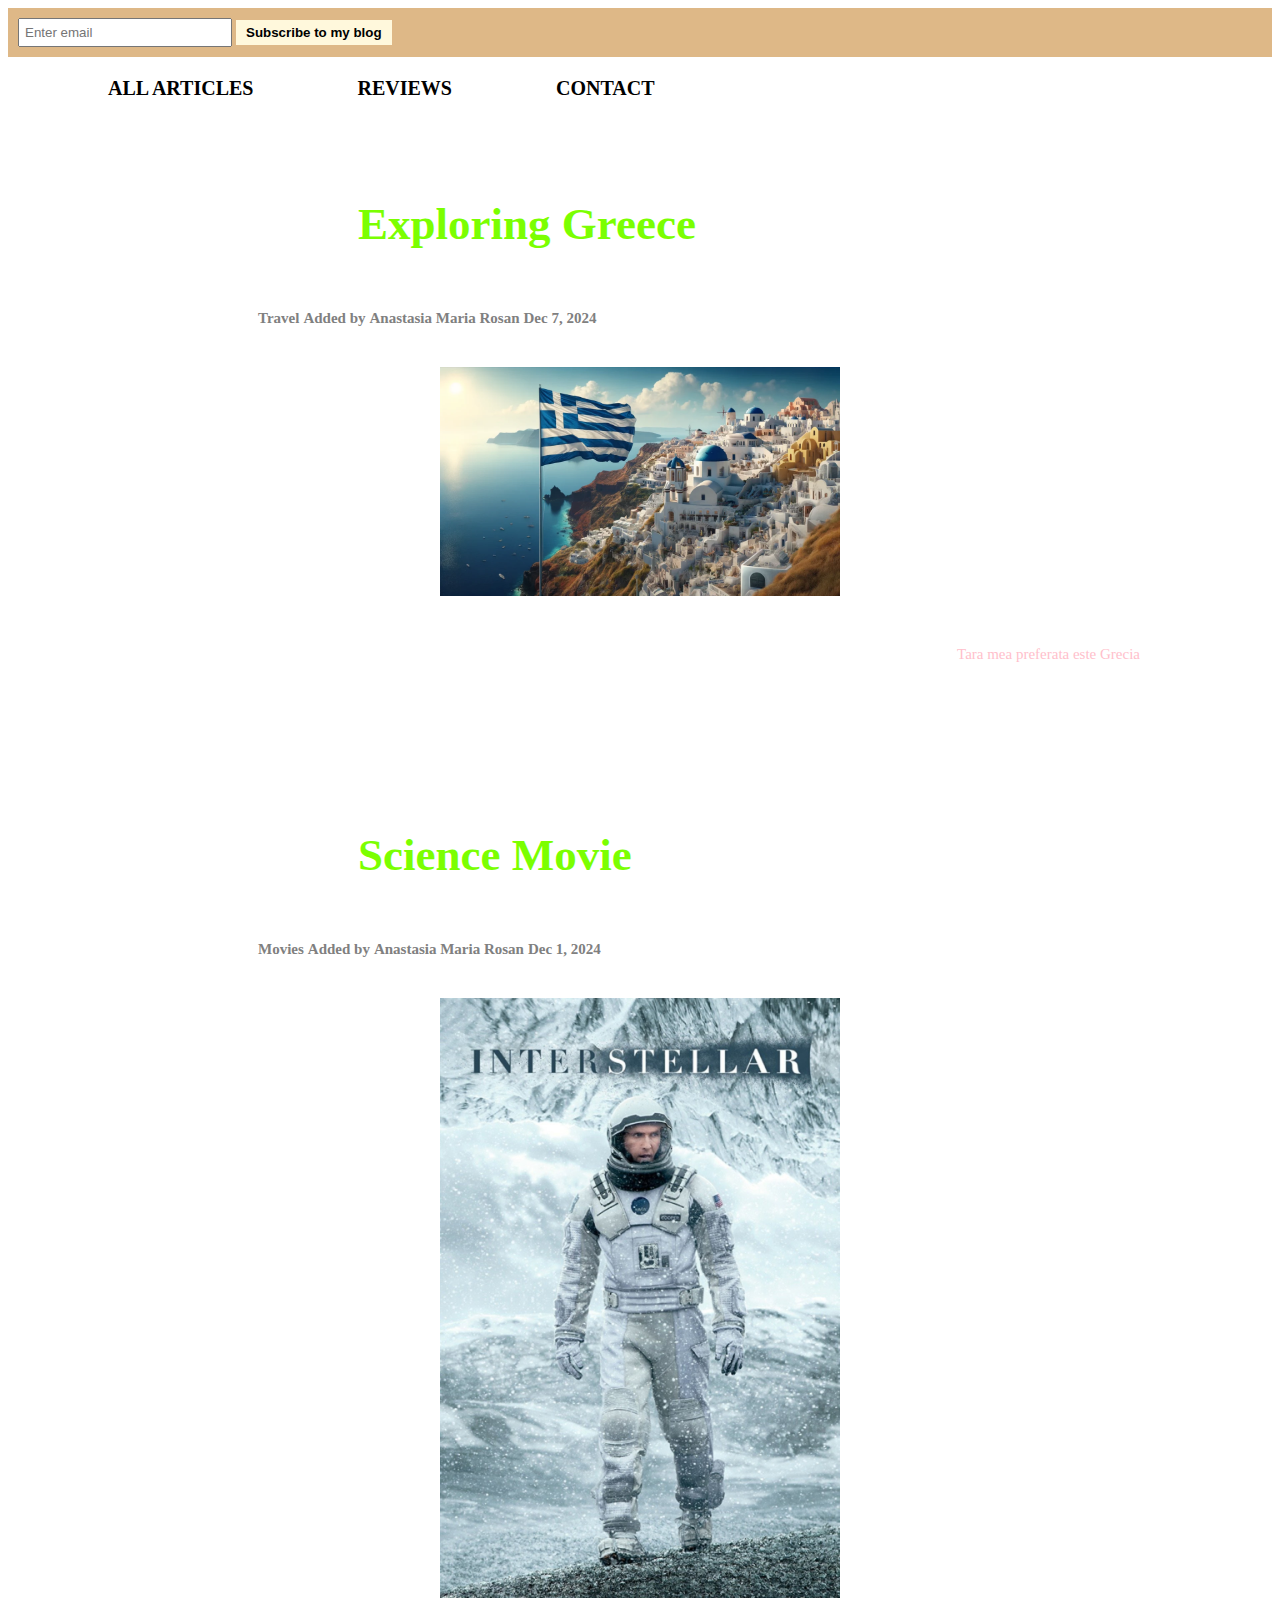
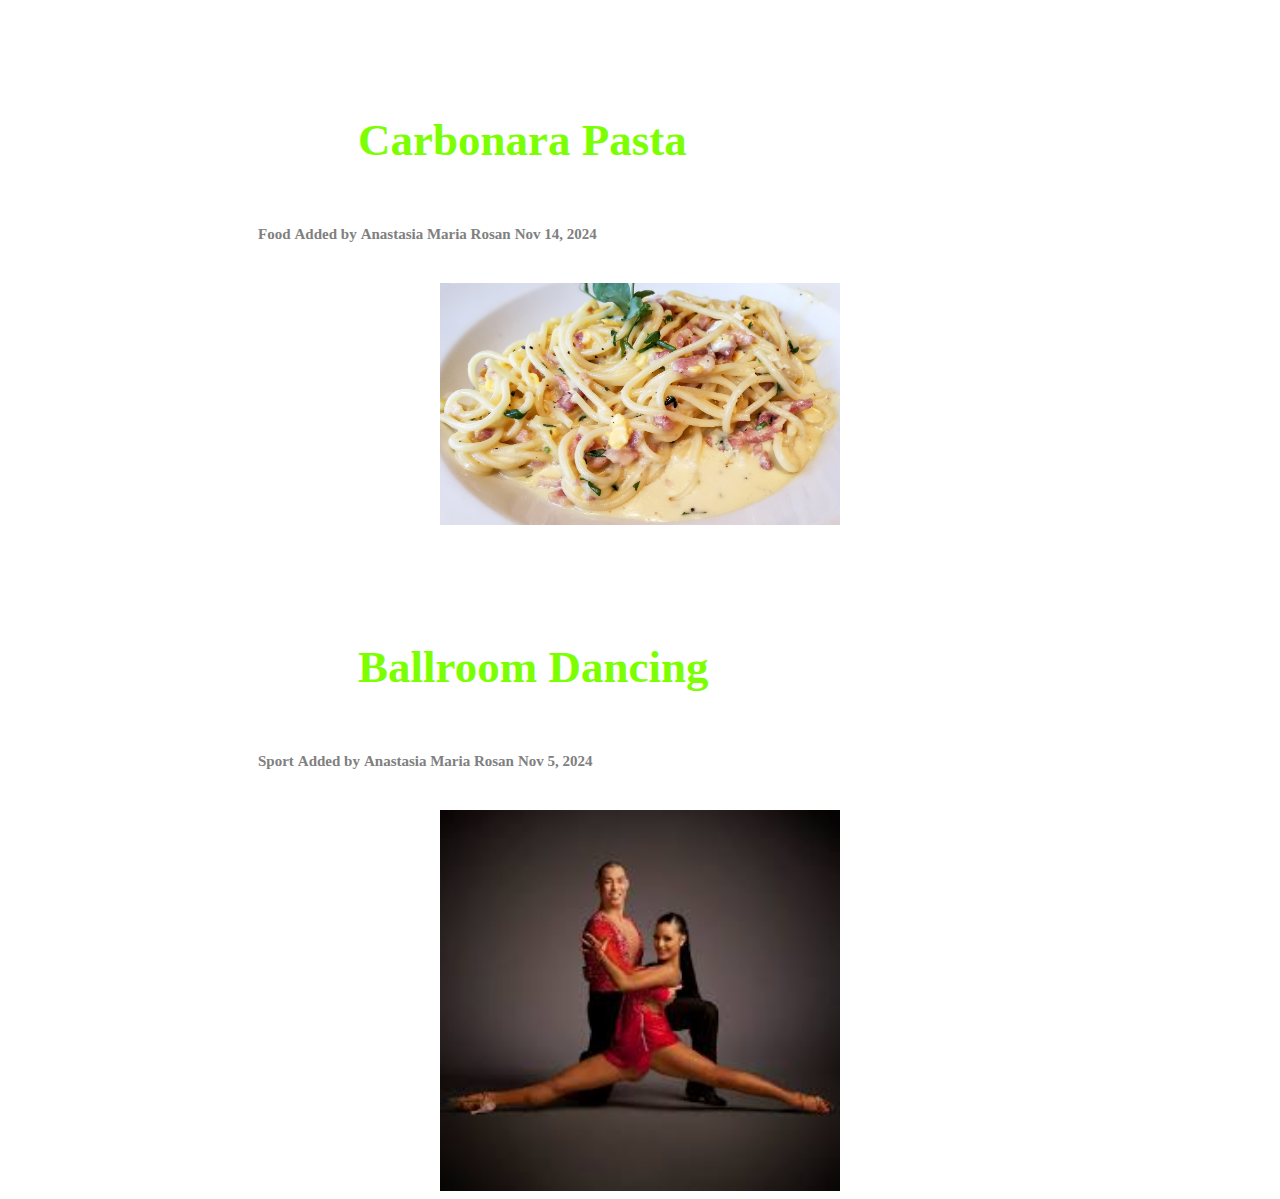
<file: index.html>
<!DOCTYPE html>
<html lang="en">
<head>
    <title>Anastasia's Blog</title>
    <link rel="stylesheet" href="mystyle.css">
</head>
<body style="color:rgb(123, 293, 1)">

    <header>
        <div class="subscribe">
            <form>
                <input type="email" placeholder="Enter email">
                <button type="submit"> Subscribe to my blog</button>
            </form>
        </div>

    </header>
    
    <div class="menu" onClick="openArticles()"> ALL ARTICLES </div>
    <div class="menu" onClick="openReviews()"> REVIEWS </div>
    <div class="menu" onClick="openContact()"> CONTACT </div>

    <script src="script.js"></script>

    <br> <br>
    <h1 class="title"> Exploring Greece </h1>
    <h5 class="under_title first"> Travel </h5>
    <h5 class="under_title"> Added by </h5>
    <h5 class="under_title"> Anastasia Maria Rosan </h5>
    <h5 class="under_title"> Dec 7, 2024 </h5>
    <img class="image" src="grecia.webp" alt = "Aici este o poza din Grecia">
    <p style="color:pink; text-align:right" class="description"> Tara mea preferata este Grecia </p>

    <br> <br>
    <h1 class="title"> Science Movie </h1>
    <h5 class="under_title first"> Movies </h5>
    <h5 class="under_title"> Added by </h5>
    <h5 class="under_title"> Anastasia Maria Rosan </h5>
    <h5 class="under_title"> Dec 1, 2024 </h5>
    <img class="image" src="interstellar.jpg" alt = "Aici este o poza cu posterul filmului 'Interstelar'">

    <br> <br>
    <h1 class="title"> Carbonara Pasta </h1>
    <h5 class="under_title first"> Food </h5>
    <h5 class="under_title"> Added by </h5>
    <h5 class="under_title"> Anastasia Maria Rosan </h5>
    <h5 class="under_title"> Nov 14, 2024 </h5>
    <img class="image" src="paste_carbonara.jpg" alt = "Aici este o poza cu paste Carbonara">

    <br> <br>
    <h1 class="title"> Ballroom Dancing </h1>
    <h5 class="under_title first"> Sport </h5>
    <h5 class="under_title"> Added by </h5>
    <h5 class="under_title"> Anastasia Maria Rosan </h5>
    <h5 class="under_title"> Nov 5, 2024 </h5>
    <img class="image" src="dans.jpg" alt = "Aici este o poza cu doi dansatori">

    <script src="script.js"></script>
</body>
</html>
</file>
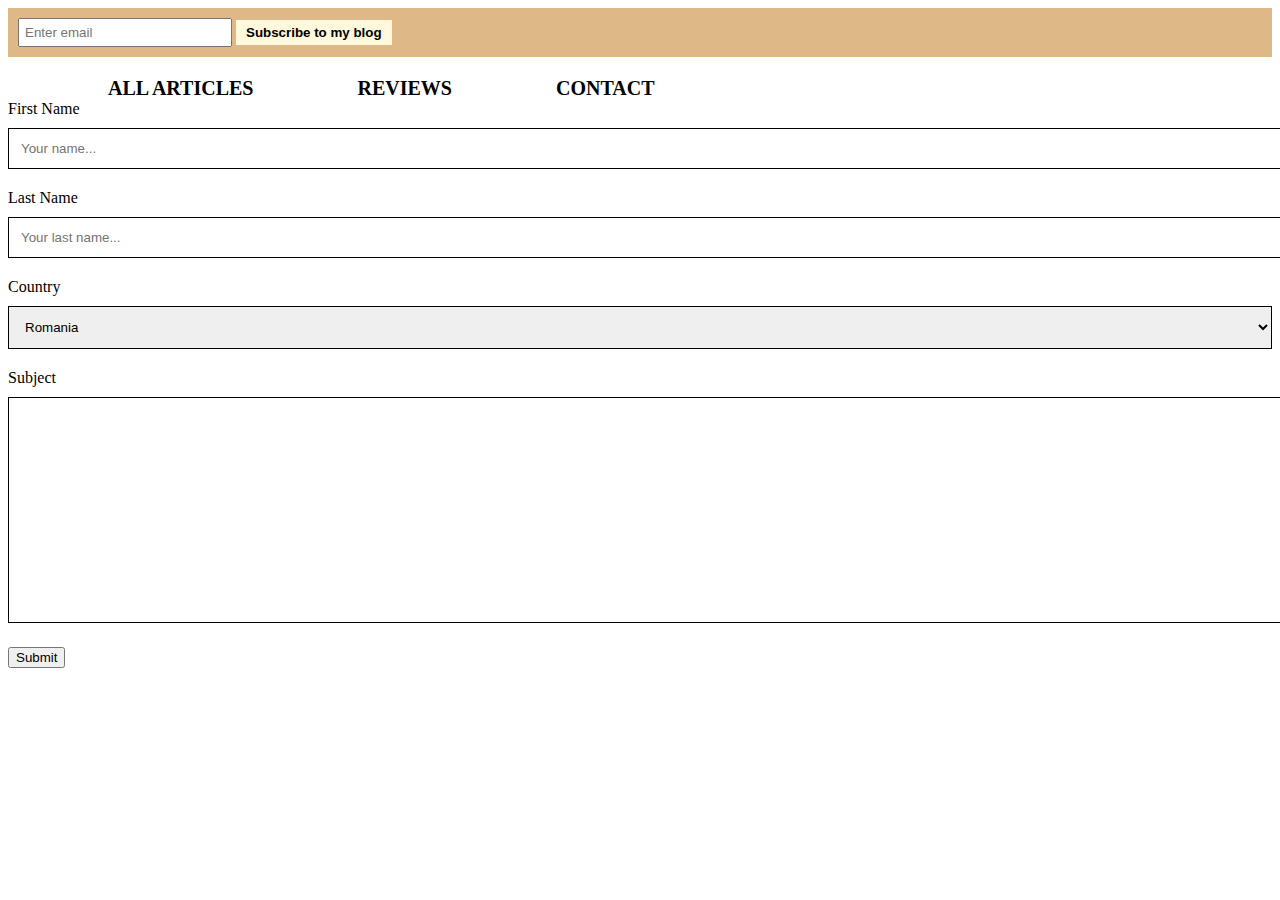
<file: contact.html>
<!DOCTYPE html>
<html lang="en">
<head>
    <meta charset="UTF-8">
    <meta name="viewport" content="width=device-width, initial-scale=1.0">
    <title>Contact</title>
    <link rel="stylesheet" href="mystyle.css">
</head>
<body>
    <header>
        <div class="subscribe">
            <form>
                <input type="email" placeholder="Enter email">
                <button type="submit"> Subscribe to my blog</button>
            </form>
        </div>
    </header>

    <div class="menu" onClick="openArticles()"> ALL ARTICLES </div>
    <div class="menu" onClick="openReviews()"> REVIEWS </div>
    <div class="menu" onClick="openContact()"> CONTACT </div>

    <script src="script.js"></script>

    <div class="container">

        <form>
            <label> First Name </label>
            <input type="text" placeholder="Your name...">

            <label> Last Name </label>
            <input type="text" placeholder="Your last name...">

            <label> Country </label>
            <select>
                <option>Romania</option>
                <option>Moldova</option>
                <option>Franta</option>
                <option>Italia</option>
                <option>Spania</option>
            </select>

            <label> Subject </label>
            <textarea placeholder="Write something..." style="height:200px"> </textarea>
            <input type="submit" value="Submit">

        </form>

    </div>

</body>
</html>
</file>
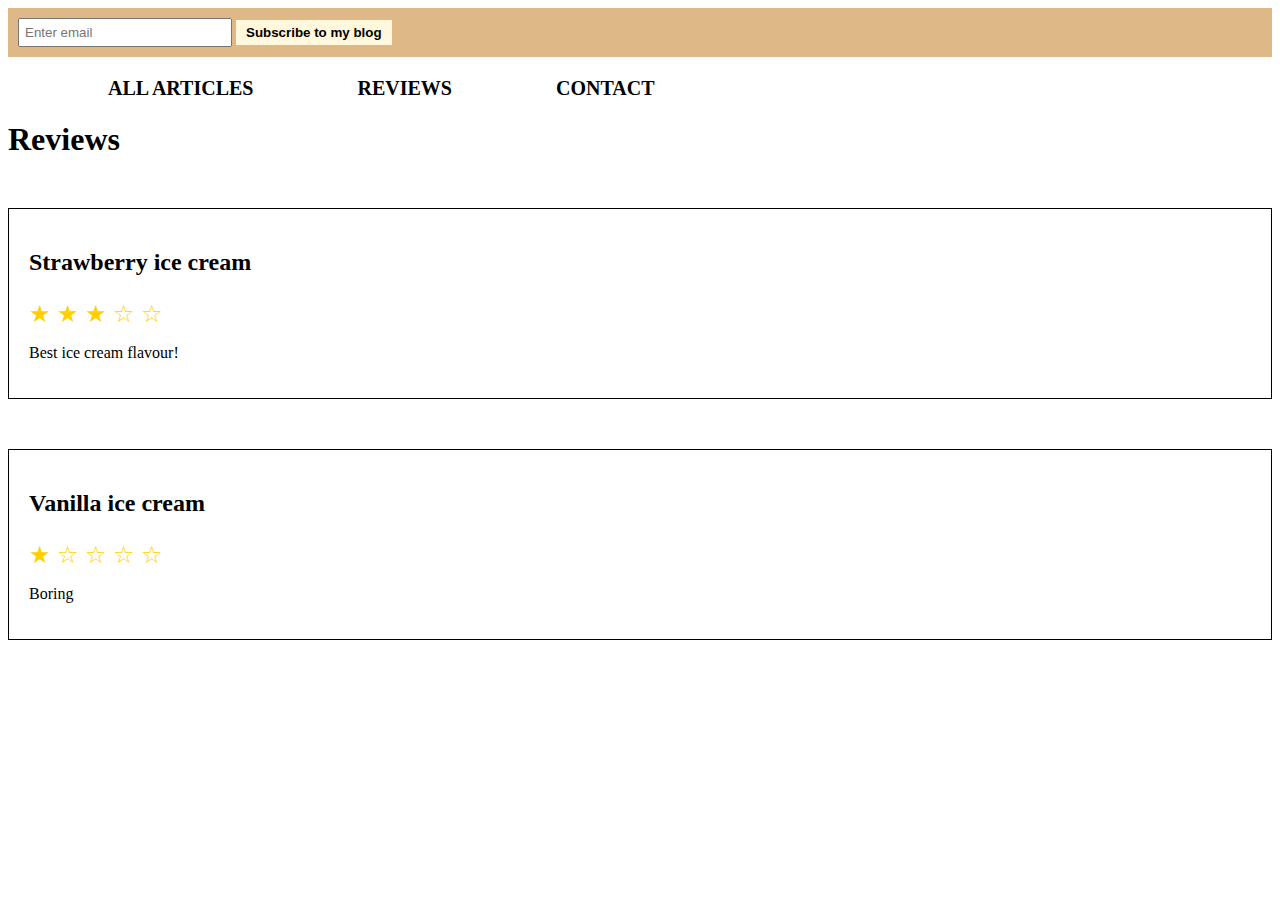
<file: reviews.html>
<!DOCTYPE html>
<html lang="en">
<head>
    <meta charset="UTF-8">
    <meta name="viewport" content="width=device-width, initial-scale=1.0">
    <title>Reviews</title>
    <link rel="stylesheet" href="mystyle.css">
</head>
<body>
    
    <header>
        <div class="subscribe">
            <form>
                <input type="email" placeholder="Enter email">
                <button type="submit"> Subscribe to my blog</button>
            </form>
        </div>

    </header>
    
    <div class="menu" onClick="openArticles()"> ALL ARTICLES </div>
    <div class="menu" onClick="openReviews()"> REVIEWS </div>
    <div class="menu" onClick="openContact()"> CONTACT </div>

    <script src="script.js"></script>

    <h1>Reviews</h1>

    <div class="review">
        <h2>Strawberry ice cream</h2>
        <p class="rating">
            <span class="star">&#9733</span>
            <span class="star">&#9733</span>
            <span class="star">&#9733</span>
            <span class="star">&#9734</span>
            <span class="star">&#9734</span>
        </p>
        <p>Best ice cream flavour!</p>
    </div>

    <div class="review">
        <h2>Vanilla ice cream</h2>
        <p class="rating">
            <span class="star">&#9733</span>
            <span class="star">&#9734</span>
            <span class="star">&#9734</span>
            <span class="star">&#9734</span>
            <span class="star">&#9734</span>
        </p>
        <p>Boring</p>
    </div> 

</body>
</html>
</file>
<file: mystyle.css>
.menu{
    margin-left: 100px;
    margin-top: 20px;
    color: black;
    font-family:'Times New Roman', Times, serif;
    font-size: 20px;
    display: inline-block;
    font-weight: 600;
}

.menu:hover{
    color:grey;
}

.title{
    margin-left: 350px;
    width: 800px;
    font-family:'Times New Roman', Times, serif;
    font-size: 45px;
    margin-top: 80px;
    display: block;
}

.under_title{
    color:grey;
    font-family: 'Times New Roman', Times, serif;
    font-size: 15px;
    margin-top: 30px;
    margin-bottom: 40px;
    display: inline-block;
}

.first{
    margin-left:250px;
}

.image{
    width:400px;
    display: block;
    margin: 0 auto;
}

.description{
    width:1000px;
    display:block;
    margin: 50px auto;
    font-family:'Times New Roman', Times, serif;
    font-size: 15px;
    color: black;
}

header {
    position : sticky;
    top:0;
    background-color: burlywood;
}

.subscribe{
    background-color: burlywood;
    padding : 10px;
}

.subscribe input {
    width : 200px;
    padding : 5px;
}

.subscribe button {
    background-color :cornsilk;
    border: none;
    padding : 5px 10px;
    color : black;
    font-weight : bold;
}

.subscribe button:hover {
    background-color :whitesmoke;
}

.review {
    margin-top : 50px;
    border : 1px solid black;
    padding: 20px;
}

.rating {
    font-size : 24px;
    margin-bottom : 10px;
}

.star {
    color : rgb(255, 208, 0);
}

input[type="text"], select, textarea {
    width:100%;
    padding: 12px;
    border:1px solid black;
    margin-top: 10px;
    margin-bottom: 20px;
}
</file>
